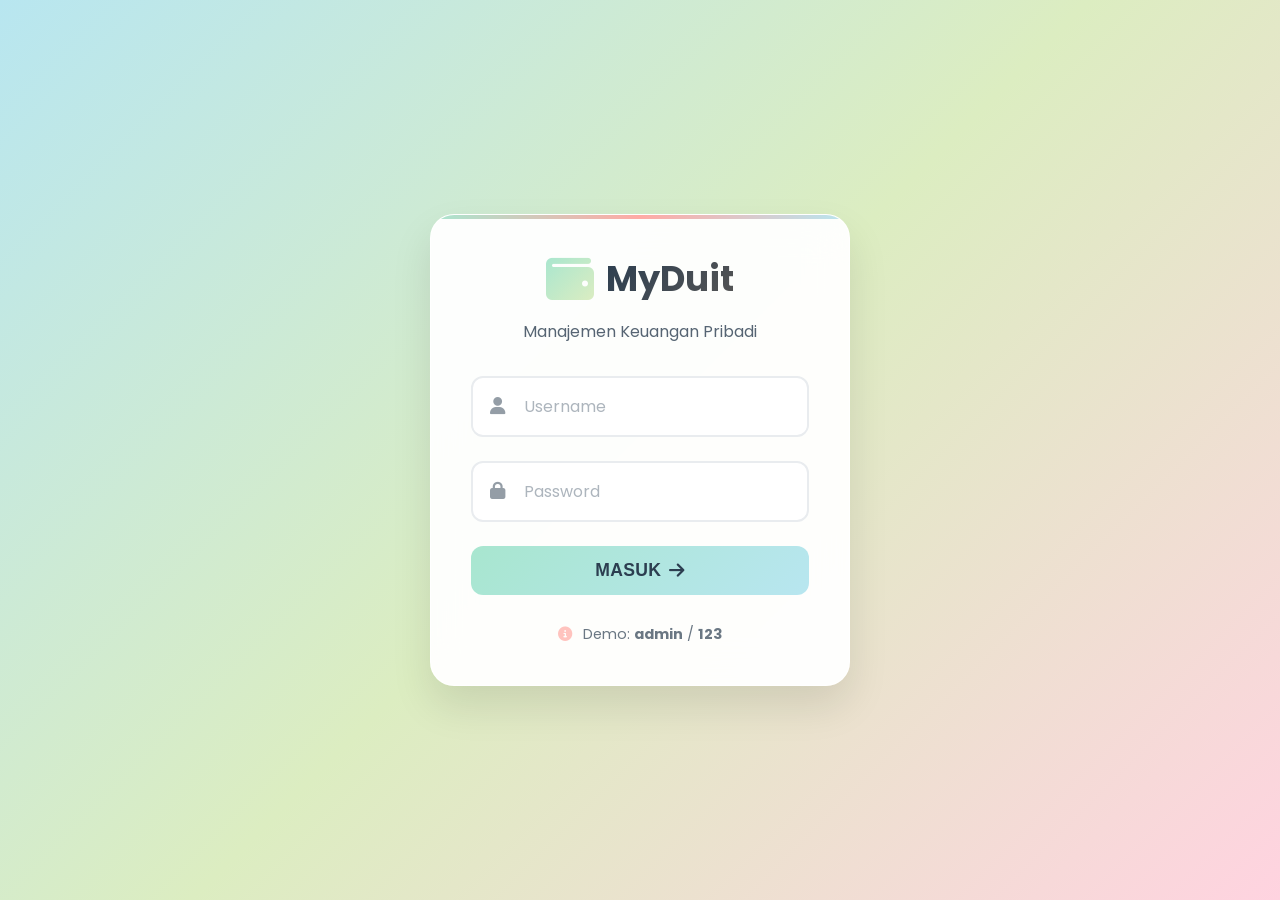
<file: index.html>
<!DOCTYPE html>
<html lang="id">
<head>
    <meta charset="UTF-8">
    <meta name="viewport" content="width=device-width, initial-scale=1.0">
    <title>Login - MyDuit</title>
    <link rel="stylesheet" href="css/style.css">
    <link href="https://fonts.googleapis.com/css2?family=Poppins:wght@300;400;500;600;700&display=swap" rel="stylesheet">
    <link rel="stylesheet" href="https://cdnjs.cloudflare.com/ajax/libs/font-awesome/6.4.0/css/all.min.css">
</head>
<body class="login-body">
    <div class="login-container">
        <div class="login-header">
            <div class="logo">
                <i class="fas fa-wallet"></i>
                <h1>My<span>Duit</span></h1>
            </div>
            <p>Manajemen Keuangan Pribadi</p>
        </div>
        
        <form id="loginForm" class="login-form">
            <div class="input-group">
                <i class="fas fa-user"></i>
                <input type="text" id="username" placeholder="Username" required>
            </div>
            <div class="input-group">
                <i class="fas fa-lock"></i>
                <input type="password" id="password" placeholder="Password" required>
            </div>
            <button type="submit" class="login-btn">
                <span>Masuk</span>
                <i class="fas fa-arrow-right"></i>
            </button>
        </form>
        
        <div class="demo-info">
            <i class="fas fa-info-circle"></i>
            Demo: <strong>admin</strong> / <strong>123</strong>
        </div>
    </div>
    <script src="js/auth.js"></script>
</body>
</html>
</file>
<file: css/style.css>
@import url('https://fonts.googleapis.com/css2?family=Poppins:wght@300;400;500;600;700&display=swap');
@import url('https://cdnjs.cloudflare.com/ajax/libs/font-awesome/6.4.0/css/all.min.css');

/* PASTEL COLOR SCHEME */
:root {
    --primary: #a8e6cf;
    --secondary: #ffd3e0;
    --accent: #ffaaa5;
    --pastel-blue: #b8e6f0;
    --mint: #dcedc1;
    --soft-pink: #f7d4c7;
    --dark: #2c3e50;
    --light: #f8fafc;
    --white: #ffffff;
    --shadow: 0 8px 32px rgba(0,0,0,0.1);
    --shadow-lg: 0 20px 40px rgba(0,0,0,0.1);
}

/* BASE */
* { margin: 0; padding: 0; box-sizing: border-box; }
body { 
    font-family: 'Poppins', sans-serif; 
    background: linear-gradient(135deg, var(--pastel-blue) 0%, var(--mint) 50%, var(--secondary) 100%);
    min-height: 100vh;
    color: var(--dark);
}

/* LOGIN PAGE */
.login-body {
    display: flex;
    align-items: center;
    justify-content: center;
    min-height: 100vh;
    padding: 2rem;
}

.login-container {
    background: rgba(255, 255, 255, 0.95);
    backdrop-filter: blur(20px);
    border: 1px solid rgba(255, 255, 255, 0.8);
    border-radius: 24px;
    padding: 2.5rem;
    max-width: 420px;
    width: 100%;
    box-shadow: var(--shadow-lg);
    position: relative;
    overflow: hidden;
}

.login-container::before {
    content: '';
    position: absolute;
    top: 0;
    left: 0;
    right: 0;
    height: 4px;
    background: linear-gradient(90deg, var(--primary), var(--accent), var(--pastel-blue));
}

.logo {
    display: flex;
    align-items: center;
    justify-content: center;
    gap: 12px;
    margin-bottom: 1rem;
    text-align: center;
}

.logo i { font-size: 3rem; background: linear-gradient(135deg, var(--primary), var(--mint)); -webkit-background-clip: text; -webkit-text-fill-color: transparent; background-clip: text; }
.logo h1 { font-size: 2.2rem; font-weight: 700; background: linear-gradient(135deg, var(--dark), #555); -webkit-background-clip: text; -webkit-text-fill-color: transparent; margin: 0; line-height: 1.2; }
.logo span { color: var(--accent); font-weight: 700; }

.login-header p { color: var(--dark); font-size: 1rem; margin: 0 0 2rem 0; opacity: 0.8; text-align: center; }

.input-group { position: relative; margin-bottom: 1.5rem; }
.input-group i { position: absolute; left: 1.2rem; top: 50%; transform: translateY(-50%); color: var(--dark); opacity: 0.5; font-size: 1.1rem; z-index: 2; }
.input-group input { 
    width: 100%; padding: 1rem 1rem 1rem 3.2rem; border: 2px solid #e9ecef; border-radius: 12px; 
    background: #fff; color: var(--dark); font-size: 1rem; font-family: inherit; transition: all 0.3s ease; 
}
.input-group input:focus { outline: none; border-color: var(--primary); box-shadow: 0 0 0 4px rgba(168, 230, 207, 0.1); }
.input-group input::placeholder { color: #adb5bd; }

.login-btn { 
    width: 100%; padding: 1.1rem; background: linear-gradient(135deg, var(--primary), var(--pastel-blue)); 
    color: var(--dark); border: none; border-radius: 12px; font-size: 1.1rem; font-weight: 600; 
    cursor: pointer; display: flex; align-items: center; justify-content: center; gap: 0.8rem; 
    transition: all 0.3s ease; text-transform: uppercase; letter-spacing: 0.5px; 
}
.login-btn:hover { transform: translateY(-2px); box-shadow: 0 12px 24px rgba(168, 230, 207, 0.3); }

.demo-info { text-align: center; margin-top: 1.8rem; color: var(--dark); font-size: 0.9rem; opacity: 0.7; }
.demo-info i { color: var(--accent); margin-right: 0.4rem; }

/* NAVBAR */
.navbar { 
    background: rgba(255, 255, 255, 0.95); backdrop-filter: blur(20px); border-bottom: 1px solid rgba(0,0,0,0.05); 
    padding: 1rem 2rem; display: flex; justify-content: space-between; align-items: center; 
    position: sticky; top: 0; z-index: 100; box-sizing: border-box; 
}
.navbar h2 { margin: 0; color: var(--dark); font-size: 1.4rem; display: flex; align-items: center; gap: 0.5rem; }
.navbar button { 
    background: var(--secondary); color: var(--dark); padding: 0.6rem 1.2rem; border: none; 
    border-radius: 20px; cursor: pointer; font-weight: 500; transition: all 0.3s; margin-left: 0.5rem; 
    display: flex; align-items: center; gap: 0.3rem; 
}
.navbar button:hover { background: var(--accent); transform: translateY(-1px); }

/* CONTAINER */
.container { max-width: 1400px; margin: 0 auto; padding: 2rem; box-sizing: border-box; }

/* SUMMARY CARDS */
.summary-grid { 
    display: grid; grid-template-columns: repeat(auto-fit, minmax(220px, 1fr)); gap: 1.5rem; margin-bottom: 2.5rem; 
}
.card { 
    padding: 2rem; border-radius: 20px; text-align: center; box-shadow: var(--shadow); 
    border: 1px solid rgba(255,255,255,0.5); transition: transform 0.3s ease; position: relative; overflow: hidden; 
}
.card::before { content: ''; position: absolute; top: 0; left: 0; right: 0; height: 4px; background: linear-gradient(90deg, var(--primary), var(--pastel-blue)); }
.card:hover { transform: translateY(-5px); }
.card i { font-size: 2rem; margin-bottom: 0.5rem; display: block; }
.card h3 { margin-bottom: 0.8rem; font-size: 1.1rem; opacity: 0.9; }
.card span { font-size: 2.2rem; font-weight: 700; display: block; }
.income { background: linear-gradient(135deg, var(--mint), #e8f5e8); color: #2e7d32; }
.expense { background: linear-gradient(135deg, var(--soft-pink), #fce4ec); color: #c62828; }
.balance { background: linear-gradient(135deg, var(--pastel-blue), #e3f2fd); color: #1565c0; }

/* FORM SECTIONS */
.form-section, .filter-section {
    background: rgba(255,255,255,0.8); backdrop-filter: blur(10px); padding: 2rem; border-radius: 20px; 
    margin-bottom: 2rem; border: 1px solid rgba(255,255,255,0.6); box-shadow: var(--shadow);
}
.form-section h3, .table-section h3 { display: flex; align-items: center; gap: 0.5rem; margin-bottom: 1.5rem; color: var(--dark); }
.form-group, .filter-section { display: flex; gap: 1rem; flex-wrap: wrap; align-items: end; }
input, select { 
    padding: 0.9rem 1rem; border: 2px solid #e9ecef; border-radius: 12px; background: #fff; 
    color: var(--dark); font-family: inherit; flex: 1; min-width: 140px; font-size: 0.95rem;
}
input:focus, select:focus { outline: none; border-color: var(--primary); box-shadow: 0 0 0 3px rgba(168, 230, 207, 0.1); }
button:not(.navbar button) { 
    background: linear-gradient(135deg, var(--primary), var(--pastel-blue)); color: var(--dark); 
    border: none; padding: 0.9rem 1.5rem; border-radius: 12px; cursor: pointer; font-weight: 600; 
    display: flex; align-items: center; gap: 0.5rem; transition: all 0.3s; text-transform: uppercase; 
    letter-spacing: 0.3px; 
}
button:not(.navbar button):hover { transform: translateY(-2px); box-shadow: 0 8px 20px rgba(168, 230, 207, 0.3); }

/* CHARTS */
.charts-grid { display: grid; grid-template-columns: 1fr 1fr; gap: 2rem; margin: 2.5rem 0; }
.chart-container { 
    height: 400px; background: rgba(255,255,255,0.9); backdrop-filter: blur(10px); border-radius: 20px; 
    padding: 1.8rem; border: 1px solid rgba(255,255,255,0.7); box-shadow: var(--shadow); 
}
.chart-container h4 { margin-bottom: 1rem; color: var(--dark); display: flex; align-items: center; gap: 0.5rem; }

/* TABLE */
.table-section { background: rgba(255,255,255,0.9); backdrop-filter: blur(10px); padding: 2rem; border-radius: 20px; border: 1px solid rgba(255,255,255,0.7); }
.table-wrapper { overflow-x: auto; border-radius: 12px; }
table { width: 100%; border-collapse: collapse; margin-top: 1rem; min-width: 600px; }
th { background: linear-gradient(135deg, var(--primary), var(--pastel-blue)); color: var(--dark); padding: 1.2rem 1rem; text-align: left; font-weight: 600; }
td { padding: 1.1rem 1rem; border-bottom: 1px solid #f1f3f4; }
.income-row { color: #2e7d32; font-weight: 500; }
.expense-row { color: #c62828; font-weight: 500; }
.edit-btn { background: var(--mint) !important; color: #2e7d32 !important; margin-right: 0.5rem; }
.del-btn { background: var(--soft-pink) !important; color: #c62828 !important; }
.edit-btn:hover, .del-btn:hover { transform: scale(1.05) !important; }

/* DARK MODE */
body.dark {
    --light: #1e293b;
    --white: #334155;
    background: linear-gradient(135deg, #1e3a8a 0%, #1e40af 50%, #be123c 100%);
}
body.dark .login-container, body.dark .card, body.dark .form-section, body.dark .filter-section, body.dark .table-section, body.dark .chart-container, body.dark .navbar {
    background: rgba(49, 51, 72, 0.95);
    color: #f1f5f9;
    border-color: rgba(255,255,255,0.1);
}
body.dark input, body.dark select { background: #475569; color: #f1f5f9; border-color: #64748b; }
body.dark .demo-info { color: #94a3b8; }

/* RESPONSIVE */
@media (max-width: 1024px) { .charts-grid { grid-template-columns: 1fr; } }
@media (max-width: 768px) { 
    .container { padding: 1rem; } 
    .form-group, .filter-section { flex-direction: column; } 
    .navbar { padding: 1rem; flex-direction: column; gap: 1rem; }
    table { font-size: 0.9rem; min-width: 500px; }
}
@media (max-width: 480px) {
    .login-container { padding: 2rem 1.5rem; margin: 1rem; }
    .logo h1 { font-size: 1.8rem; }
}
</file>
